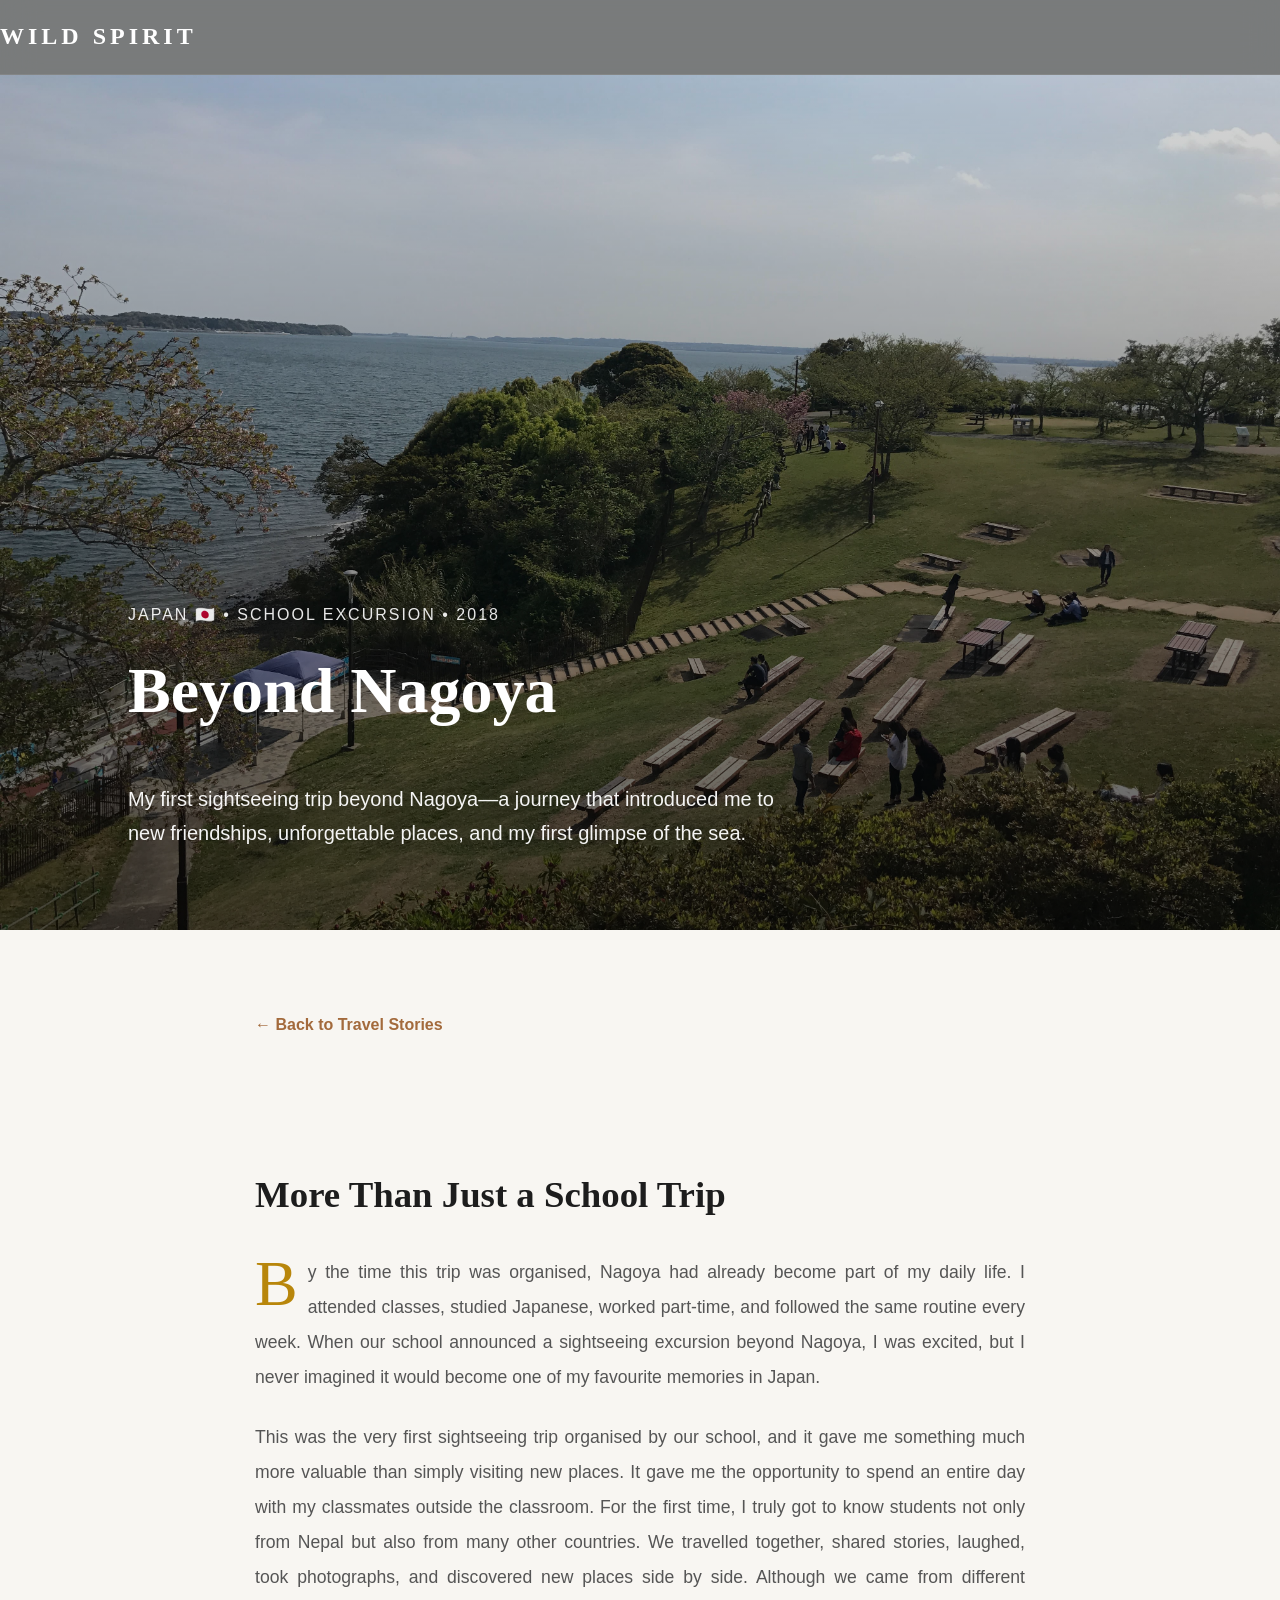
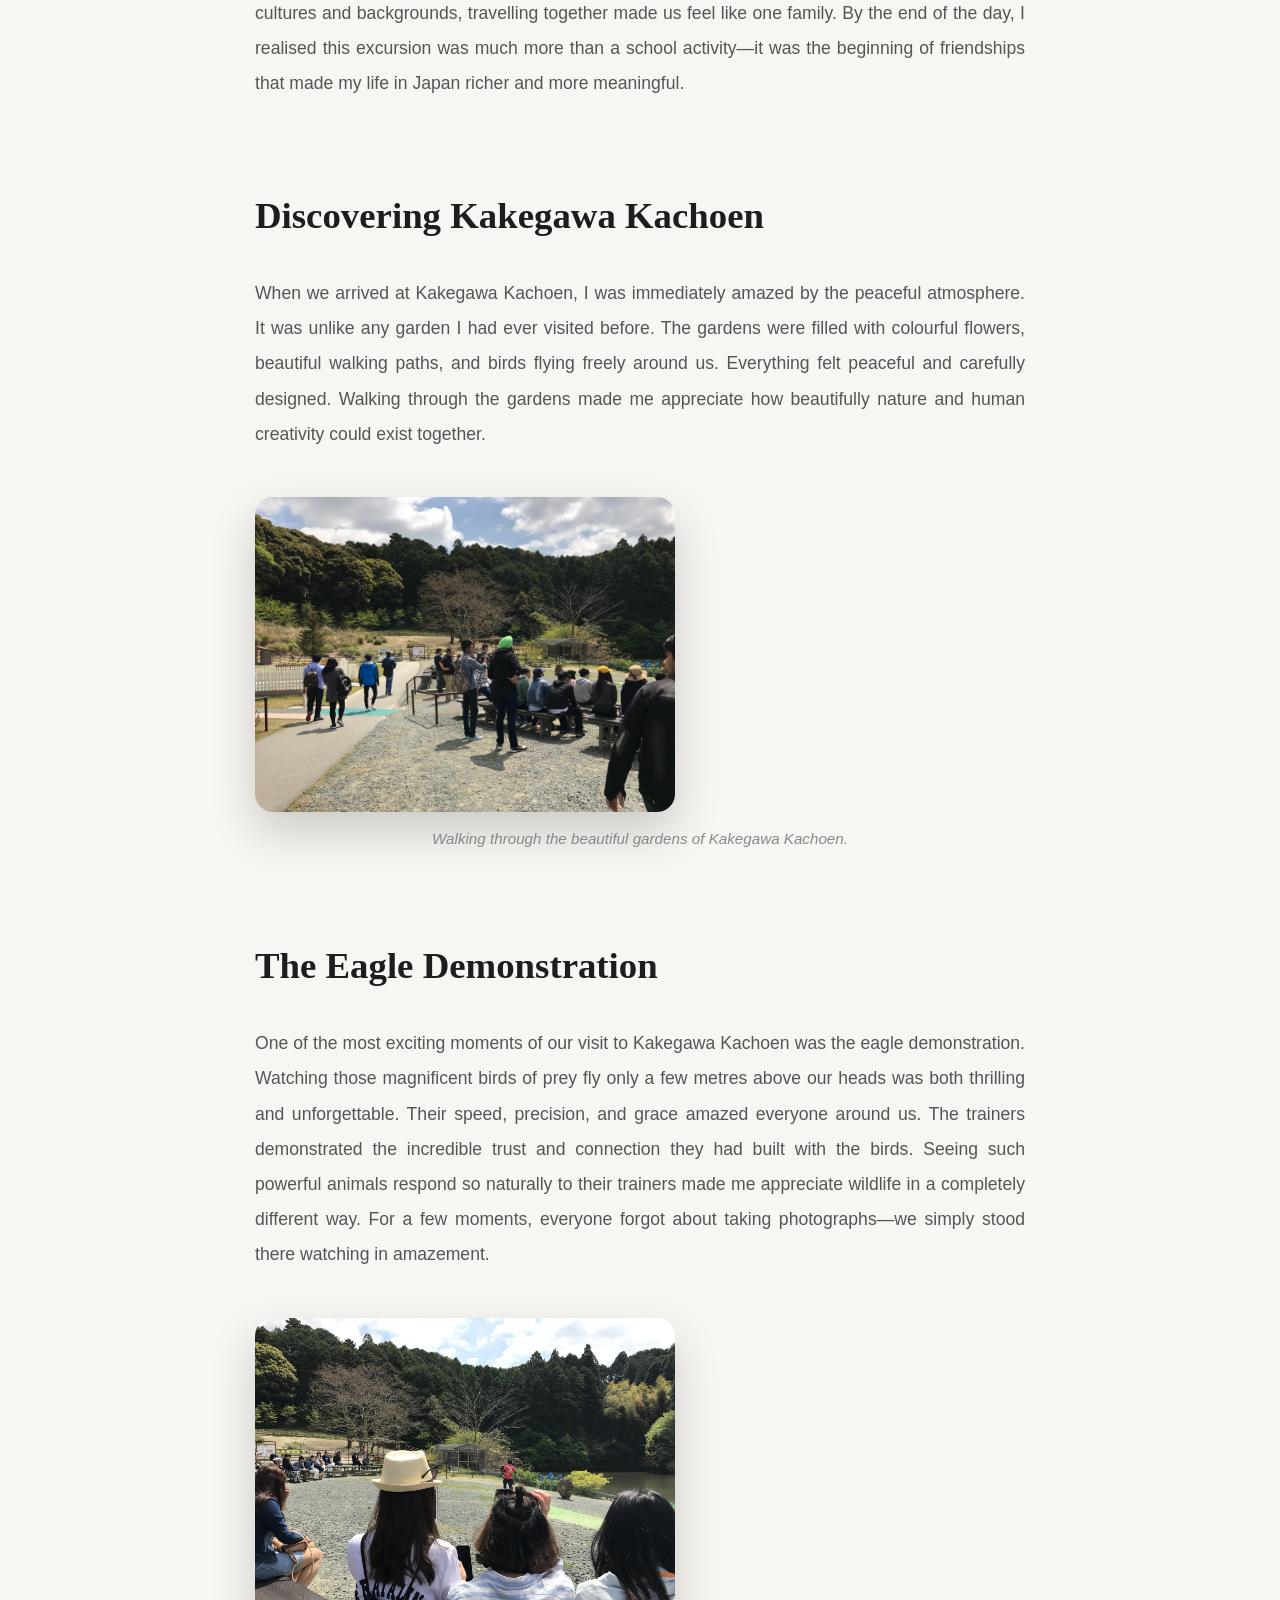
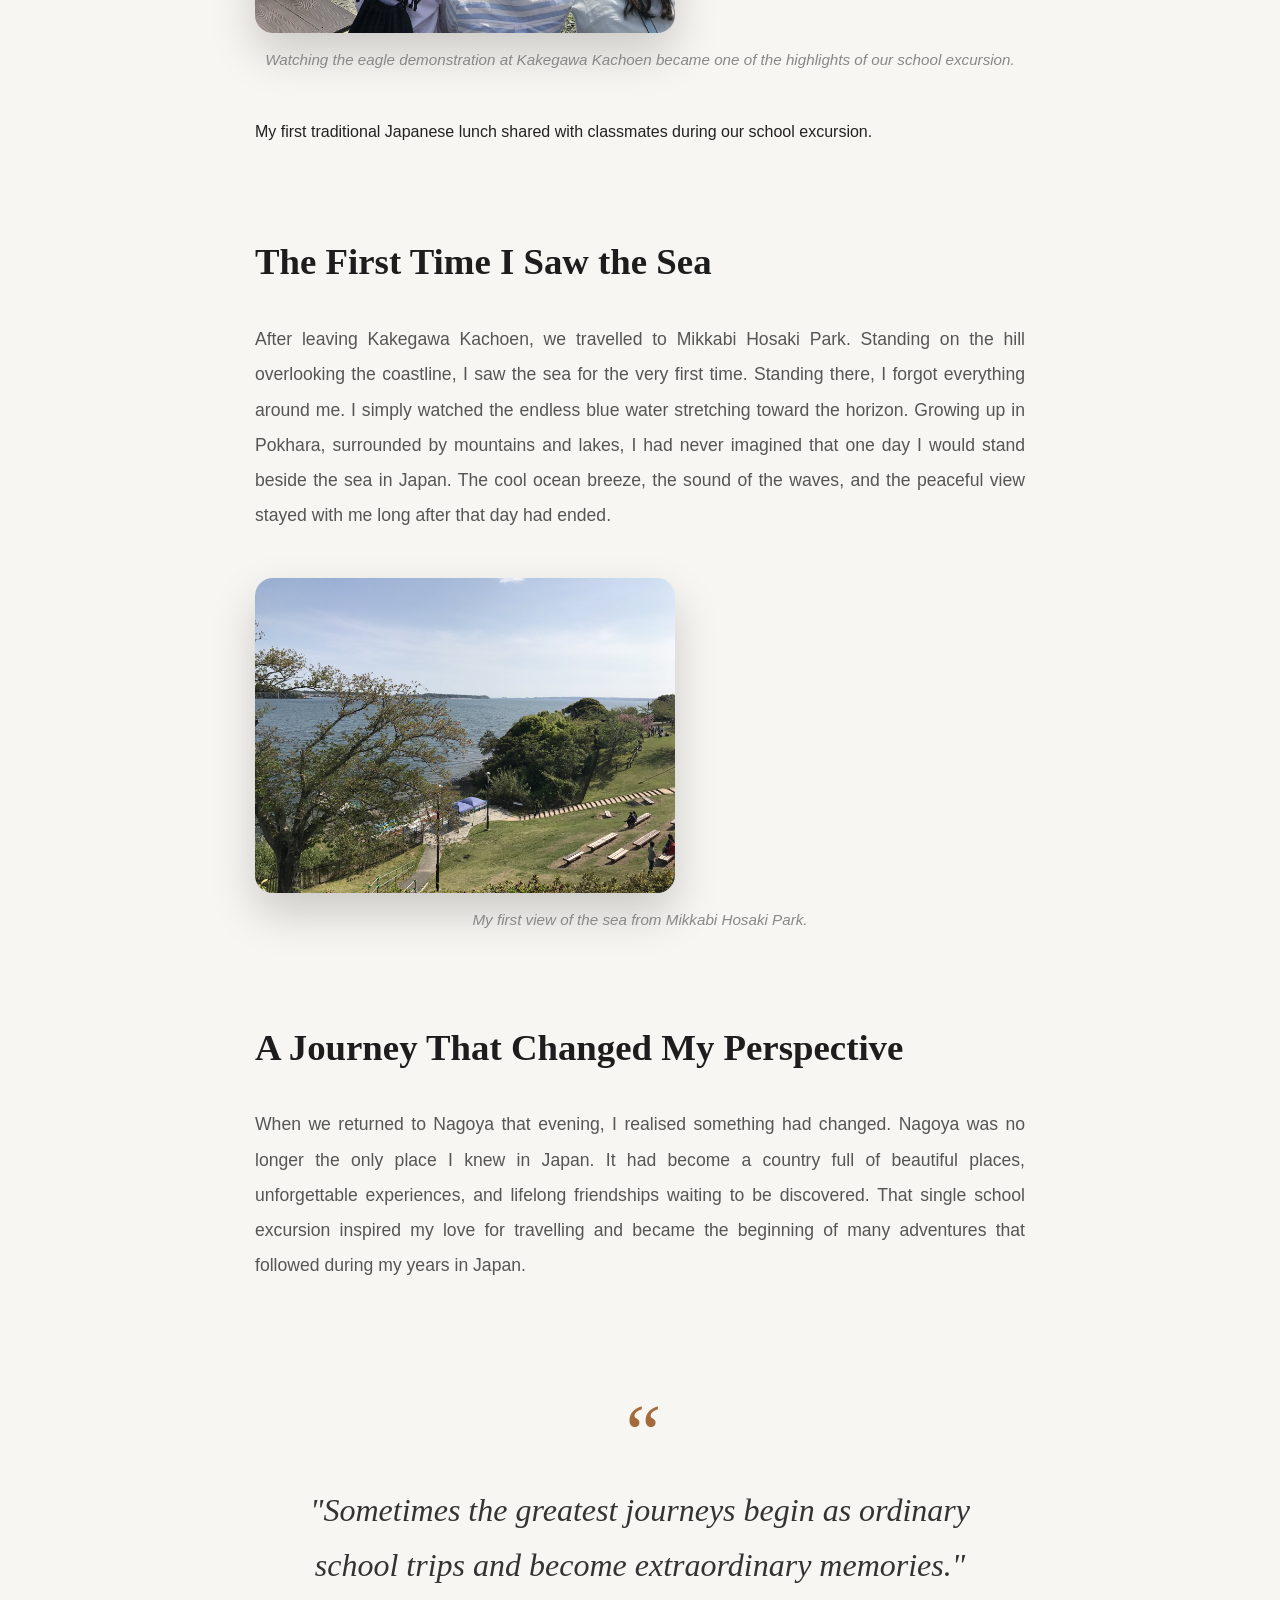
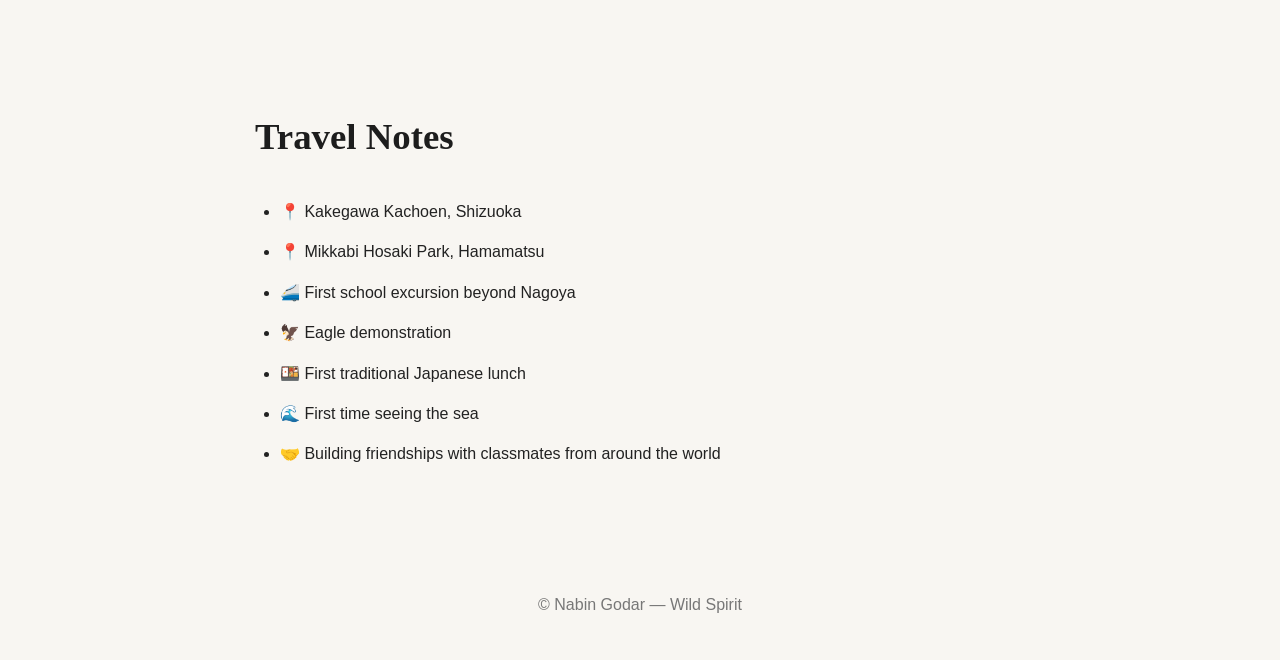
<file: blog/beyond-nagoya.html>
<!DOCTYPE html>
<html lang="en">
<head>
  <meta charset="utf-8">
  <meta name="viewport" content="width=device-width,initial-scale=1">
  <title>Beyond Nagoya — Wild Spirit</title>
  <meta name="description" content="My first sightseeing trip beyond Nagoya — a journey that introduced me to new friendships, unforgettable places, and my first glimpse of the sea.">
  <link rel="stylesheet" href="../css/style.css">
  <link rel="stylesheet" href="../css/blog.css">
</head>
<body>
  <header class="navbar custom-navbar">
    <div class="container">
      <a class="navbar-brand logo" href="../index.html">Wild Spirit</a>
    </div>
  </header>

  <main>
    <article>
<section class="blog-hero">

    <img src="../images/japan/beyond-nagoya-hero.jpg"
         alt="Beyond Nagoya">

    <div class="hero-overlay">

        <p class="meta">
            Japan 🇯🇵 • School Excursion • 2018
        </p>

        <h1>
            Beyond Nagoya
        </h1>

        <p class="hero-subtitle">
            My first sightseeing trip beyond Nagoya—a journey that introduced me to new friendships, unforgettable places, and my first glimpse of the sea.
        </p>

    </div>

</section>

<div class="blog-content container">

<a class="back-link"
   href="../index.html#stories"
   onclick="if(document.referrer && document.referrer.includes(window.location.hostname)){history.back();return false;}">

← Back to Travel Stories

</a>

<h2>
More Than Just a School Trip
</h2>

<p>

By the time this trip was organised, Nagoya had already become part of my daily life. I attended classes, studied Japanese, worked part-time, and followed the same routine every week. When our school announced a sightseeing excursion beyond Nagoya, I was excited, but I never imagined it would become one of my favourite memories in Japan.

</p>

<p>

This was the very first sightseeing trip organised by our school, and it gave me something much more valuable than simply visiting new places. It gave me the opportunity to spend an entire day with my classmates outside the classroom.

For the first time, I truly got to know students not only from Nepal but also from many other countries. We travelled together, shared stories, laughed, took photographs, and discovered new places side by side. Although we came from different cultures and backgrounds, travelling together made us feel like one family.

By the end of the day, I realised this excursion was much more than a school activity—it was the beginning of friendships that made my life in Japan richer and more meaningful.

</p>

<h2>
Discovering Kakegawa Kachoen
</h2>

<p>

When we arrived at Kakegawa Kachoen, I was immediately amazed by the peaceful atmosphere. It was unlike any garden I had ever visited before. The gardens were filled with colourful flowers, beautiful walking paths, and birds flying freely around us. Everything felt peaceful and carefully designed. Walking through the gardens made me appreciate how beautifully nature and human creativity could exist together.

</p>

<figure class="portrait-image">

<img src="../images/japan/eagle-show.jpg"
     alt="Kakegawa Kachoen">

<figcaption>

Walking through the beautiful gardens of Kakegawa Kachoen.

</figcaption>

</figure>

<h2>
The Eagle Demonstration
</h2>

<p>

One of the most exciting moments of our visit to Kakegawa Kachoen was the eagle demonstration.

Watching those magnificent birds of prey fly only a few metres above our heads was both thrilling and unforgettable. Their speed, precision, and grace amazed everyone around us.

The trainers demonstrated the incredible trust and connection they had built with the birds. Seeing such powerful animals respond so naturally to their trainers made me appreciate wildlife in a completely different way.

For a few moments, everyone forgot about taking photographs—we simply stood there watching in amazement.

</p>

<figure class="portrait-image">

    <img src="../images/japan/kakegawa-garden.jpg"
         alt="Eagle Demonstration at Kakegawa Kachoen">

    <figcaption>

        Watching the eagle demonstration at Kakegawa Kachoen became one of the highlights of our school excursion.

    </figcaption>

</figure>

My first traditional Japanese lunch shared with classmates during our school excursion.

</figcaption>

</figure>

<h2>
The First Time I Saw the Sea
</h2>

<p>

After leaving Kakegawa Kachoen, we travelled to Mikkabi Hosaki Park.

Standing on the hill overlooking the coastline, I saw the sea for the very first time.

Standing there, I forgot everything around me. I simply watched the endless blue water stretching toward the horizon. Growing up in Pokhara, surrounded by mountains and lakes, I had never imagined that one day I would stand beside the sea in Japan. The cool ocean breeze, the sound of the waves, and the peaceful view stayed with me long after that day had ended.

</p>

<figure class="portrait-image">

<img src="../images/japan/mikkabi-sea.jpg"
     alt="First View of the Sea">

<figcaption>

My first view of the sea from Mikkabi Hosaki Park.

</figcaption>

</figure>

<h2>
A Journey That Changed My Perspective
</h2>

<p>

When we returned to Nagoya that evening, I realised something had changed.

Nagoya was no longer the only place I knew in Japan.

It had become a country full of beautiful places, unforgettable experiences, and lifelong friendships waiting to be discovered.

That single school excursion inspired my love for travelling and became the beginning of many adventures that followed during my years in Japan.

</p>

<blockquote class="story-quote">

"Sometimes the greatest journeys begin as ordinary school trips and become extraordinary memories."

</blockquote>

<h2>
Travel Notes
</h2>

<ul>

<li>📍 Kakegawa Kachoen, Shizuoka</li>

<li>📍 Mikkabi Hosaki Park, Hamamatsu</li>

<li>🚄 First school excursion beyond Nagoya</li>

<li>🦅 Eagle demonstration</li>

<li>🍱 First traditional Japanese lunch</li>

<li>🌊 First time seeing the sea</li>

<li>🤝 Building friendships with classmates from around the world</li>

</ul>

</div>
    </article>
  </main>

  <footer class="container" style="padding:40px 20px;">
    <p>© Nabin Godar — Wild Spirit</p>
  </footer>

</body>
</html>
</file>
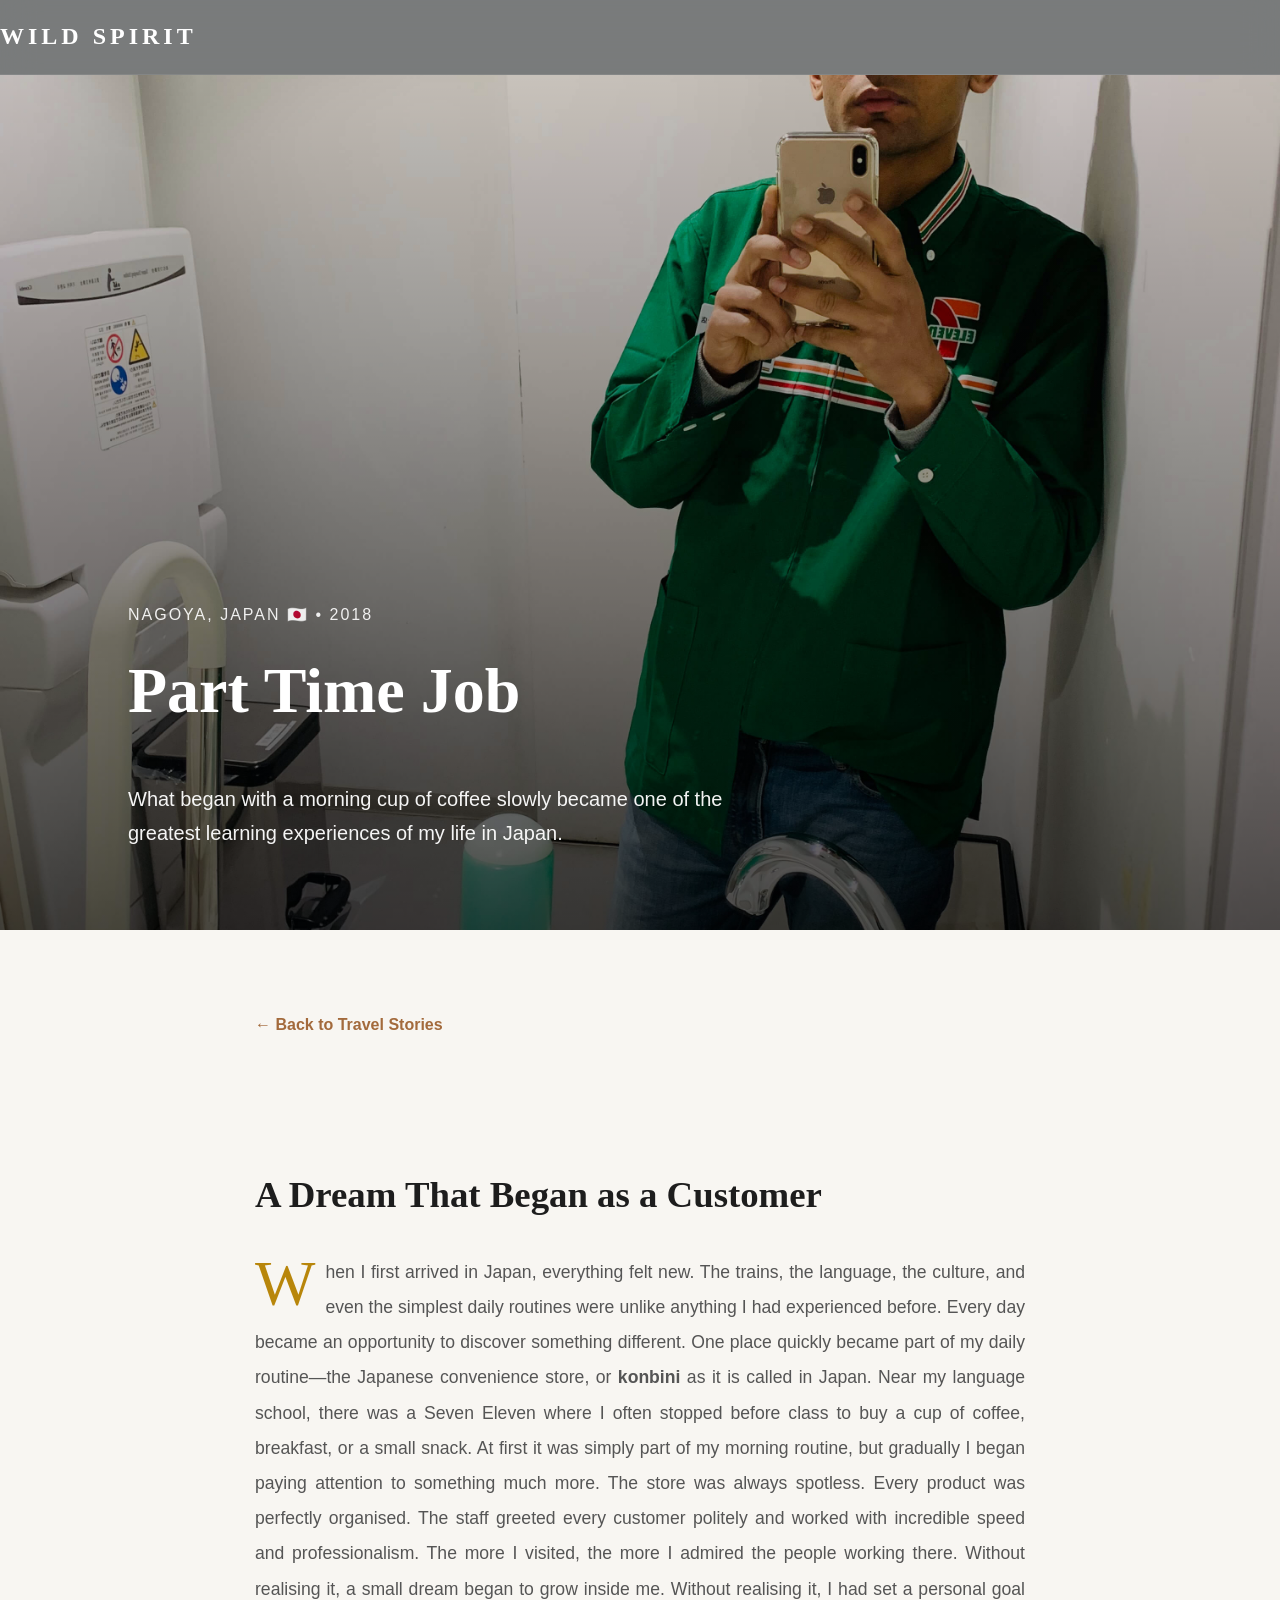
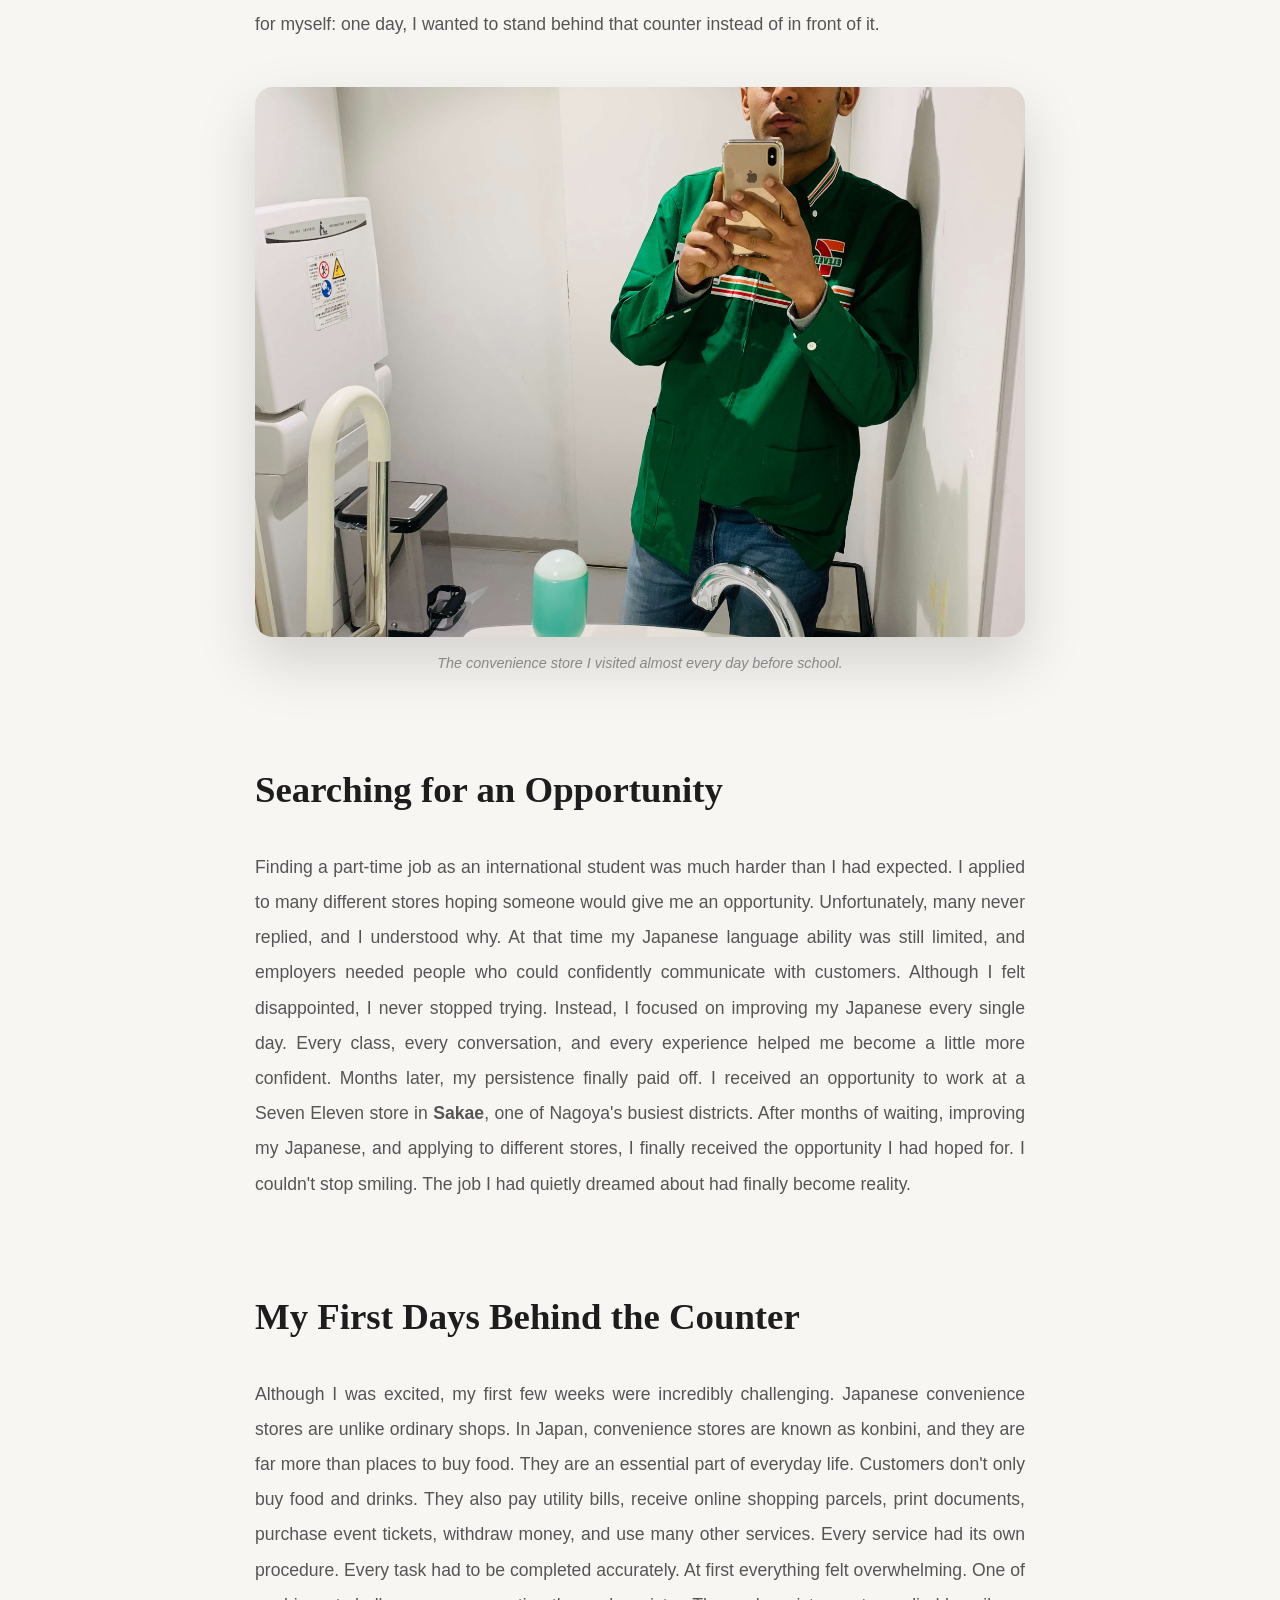
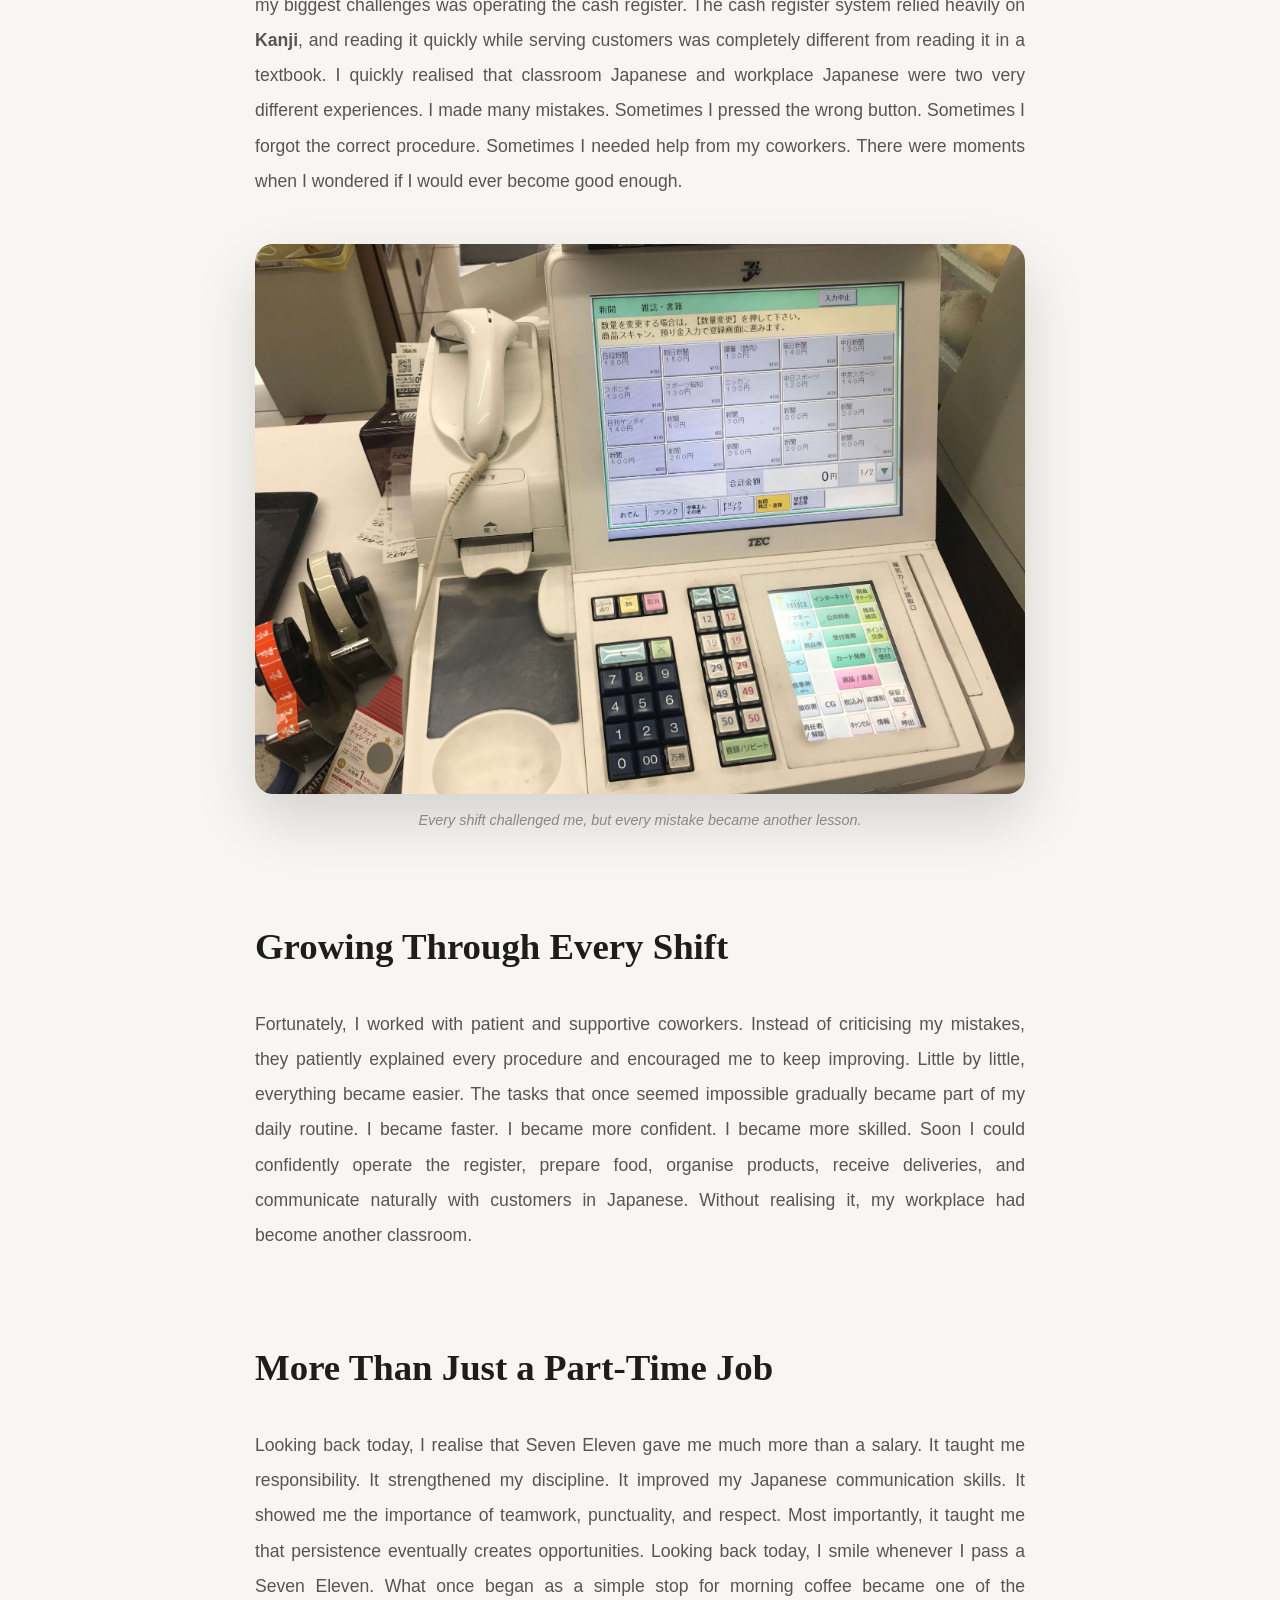
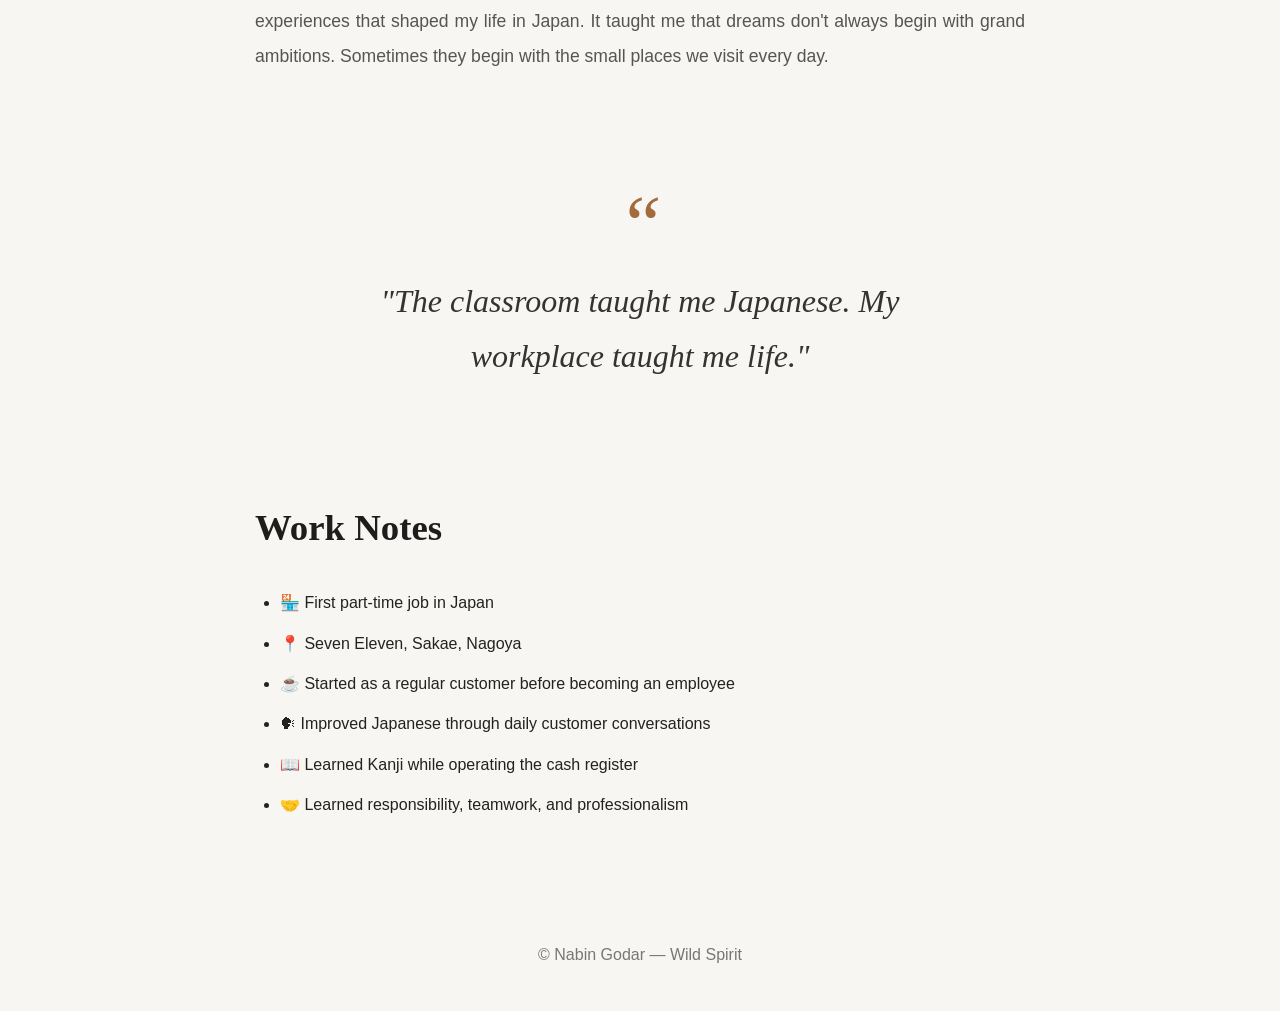
<file: blog/working-seven-eleven.html>
<!DOCTYPE html>
<html lang="en">
<head>
  <meta charset="utf-8">
  <meta name="viewport" content="width=device-width,initial-scale=1">
  <link rel="preconnect" href="https://fonts.googleapis.com">
  <link href="https://fonts.googleapis.com/css2?family=Cinzel:wght@600;700&display=swap" rel="stylesheet">

  <title>Working at Konbini — Wild Spirit</title>
  <meta name="description" content="What began with a morning cup of coffee slowly became one of the greatest learning experiences of my life in Japan.">
  <link rel="stylesheet" href="../css/style.css">
  <link rel="stylesheet" href="../css/blog.css">
</head>
<body>
  <header class="navbar custom-navbar">
    <div class="container">
      <a class="navbar-brand logo" href="../index.html">Wild Spirit</a>
    </div>
  </header>

  <main>
    <article>

<section class="blog-hero">

<img src="../images/japan/seven-eleven-1.jpg"

alt="Working at Konbini">

<div class="hero-overlay">

<p class="meta">

Nagoya, Japan 🇯🇵 • 2018

</p>

<h1>

Part Time Job

</h1>

<p class="hero-subtitle">

What began with a morning cup of coffee slowly became one of the greatest learning experiences of my life in Japan.

</p>

</div>

</section>
      
<div class="blog-content container">
      
<a class="back-link" href="../index.html#stories"
   onclick="if(document.referrer && document.referrer.includes(window.location.hostname)){history.back();return false;}">
  
   ← Back to Travel Stories

</a>

<h2>

A Dream That Began as a Customer

</h2>

<p>

When I first arrived in Japan, everything felt new. The trains, the language, the culture, and even the simplest daily routines were unlike anything I had experienced before. Every day became an opportunity to discover something different.

One place quickly became part of my daily routine—the Japanese convenience store, or <strong>konbini</strong> as it is called in Japan.

Near my language school, there was a Seven Eleven where I often stopped before class to buy a cup of coffee, breakfast, or a small snack. At first it was simply part of my morning routine, but gradually I began paying attention to something much more.

The store was always spotless. Every product was perfectly organised. The staff greeted every customer politely and worked with incredible speed and professionalism.

The more I visited, the more I admired the people working there.

Without realising it, a small dream began to grow inside me.

Without realising it, I had set a personal goal for myself: one day, I wanted to stand behind that counter instead of in front of it.

</p>

<figure>

<img src="../images/japan/seven-eleven-1.jpg"

alt="Seven Eleven">

<figcaption>

The convenience store I visited almost every day before school.

</figcaption>

</figure>

<h2>

Searching for an Opportunity

</h2>

<p>

Finding a part-time job as an international student was much harder than I had expected.

I applied to many different stores hoping someone would give me an opportunity. Unfortunately, many never replied, and I understood why. At that time my Japanese language ability was still limited, and employers needed people who could confidently communicate with customers.

Although I felt disappointed, I never stopped trying.

Instead, I focused on improving my Japanese every single day. Every class, every conversation, and every experience helped me become a little more confident.

Months later, my persistence finally paid off.

I received an opportunity to work at a Seven Eleven store in <strong>Sakae</strong>, one of Nagoya's busiest districts.

After months of waiting, improving my Japanese, and applying to different stores, I finally received the opportunity I had hoped for. I couldn't stop smiling. The job I had quietly dreamed about had finally become reality.

</p>

<h2>

My First Days Behind the Counter

</h2>

<p>

Although I was excited, my first few weeks were incredibly challenging.

Japanese convenience stores are unlike ordinary shops.

In Japan, convenience stores are known as konbini, and they are far more than places to buy food. They are an essential part of everyday life.

Customers don't only buy food and drinks. They also pay utility bills, receive online shopping parcels, print documents, purchase event tickets, withdraw money, and use many other services.

Every service had its own procedure.

Every task had to be completed accurately.

At first everything felt overwhelming.

One of my biggest challenges was operating the cash register. The cash register system relied heavily on <strong>Kanji</strong>, and reading it quickly while serving customers was completely different from reading it in a textbook. I quickly realised that classroom Japanese and workplace Japanese were two very different experiences.

I made many mistakes.

Sometimes I pressed the wrong button.

Sometimes I forgot the correct procedure.

Sometimes I needed help from my coworkers.

There were moments when I wondered if I would ever become good enough.

</p>

<figure>

<img src="../images/japan/seven-eleven-2.jpg"

alt="Working at Seven Eleven">

<figcaption>

Every shift challenged me, but every mistake became another lesson.

</figcaption>

</figure>

<h2>

Growing Through Every Shift

</h2>

<p>

Fortunately, I worked with patient and supportive coworkers.

Instead of criticising my mistakes, they patiently explained every procedure and encouraged me to keep improving.

Little by little, everything became easier.

The tasks that once seemed impossible gradually became part of my daily routine.

I became faster.

I became more confident.

I became more skilled.

Soon I could confidently operate the register, prepare food, organise products, receive deliveries, and communicate naturally with customers in Japanese.

Without realising it, my workplace had become another classroom.

</p>

<h2>

More Than Just a Part-Time Job

</h2>

<p>

Looking back today, I realise that Seven Eleven gave me much more than a salary.

It taught me responsibility.

It strengthened my discipline.

It improved my Japanese communication skills.

It showed me the importance of teamwork, punctuality, and respect.

Most importantly, it taught me that persistence eventually creates opportunities.

Looking back today, I smile whenever I pass a Seven Eleven. What once began as a simple stop for morning coffee became one of the experiences that shaped my life in Japan. It taught me that dreams don't always begin with grand ambitions. Sometimes they begin with the small places we visit every day.

</p>


<blockquote class="story-quote">

"The classroom taught me Japanese. My workplace taught me life."

</blockquote>

<h2>

Work Notes

</h2>

<ul>

<li>🏪 First part-time job in Japan</li>

<li>📍 Seven Eleven, Sakae, Nagoya</li>

<li>☕ Started as a regular customer before becoming an employee</li>

<li>🗣 Improved Japanese through daily customer conversations</li>

<li>📖 Learned Kanji while operating the cash register</li>

<li>🤝 Learned responsibility, teamwork, and professionalism</li>

</ul>

</div>

    </article>
  </main>

  <footer class="container" style="padding:40px 20px;">
    <p>© Nabin Godar — Wild Spirit</p>
  </footer>

</body>
</html>
</file>
<file: css/style.css>
/* ===========================
   Wild Spirit Website
   Author: Nabin Godar
=========================== */

*{
    margin:0;
    padding:0;
    box-sizing:border-box;
}

html{
    scroll-behavior:smooth;
    scroll-padding-top:100px;
}
body{
    font-family:'Inter',sans-serif;
    background:#f8f6f2;
    color:#222;
    line-height:1.8;
}

/* ==========================
   Navigation
========================== */

.custom-navbar{
    background:rgba(18,22,27,.55);
    backdrop-filter:blur(18px);
    padding:14px 0;
    transition:all .4s ease;
    border-bottom:1px solid rgba(255,255,255,.08);
}
.navbar-toggler{
    border-color:rgba(255,255,255,0.5);
}

.navbar-toggler-icon{
    filter:invert(1) grayscale(100%) brightness(200%);
}

.logo{
    font-family:"Playfair Display",serif;
    font-size:1.5rem;
    font-weight:700;
    letter-spacing:4px;
    text-transform:uppercase;
    color:#ffffff !important;
   text-decoration:none;
}


.navbar-nav .nav-link{
    color:rgba(255,255,255,.90) !important;
    margin-left:22px;
    font-weight:500;
    letter-spacing:.5px;
    position:relative;
    transition:all .35s ease;
}

.navbar-nav .nav-link::after{
    content:"";
    position:absolute;
    left:0;
    bottom:-6px;
    width:0;
    height:2px;
    background:#D6B37A;
    transition:.35s;
}

.navbar-nav .nav-link:hover{
    color:#D6B37A !important;
}

.navbar-nav .nav-link:hover::after{
    width:100%;
}

/* ==========================
   Hero Section
========================== */

.hero{
    min-height:100vh;
    width:100%;
    display:flex;
    justify-content:center;
    align-items:center;
    text-align:center;
    position:relative;
    padding:0 8%;
    overflow:hidden;
    background-image:
        linear-gradient(
            rgba(15,20,25,0.58),
            rgba(15,20,25,0.58)
        ),
        url("../images/hero.jpg");
    background-size:cover;
    background-position:center center;
    background-repeat:no-repeat;
    background-attachment:fixed;
}

.hero-content{
    max-width:850px;
    color:#ffffff;
    position:relative;
    z-index:2;
    animation:fadeUp 1.2s ease;
}

.hero .subtitle{
    font-size:0.95rem;
    letter-spacing:5px;
    text-transform:uppercase;
    color:rgba(255,255,255,0.82);
    margin-bottom:24px;
}

.hero h1{
    font-family:"Playfair Display", serif;
    font-size:4.8rem;
    font-weight:700;
    line-height:1.08;
    margin-bottom:30px;
}

.hero .description{
    font-size:1.18rem;
    line-height:1.95;
    color:rgba(255,255,255,0.92);
    max-width:700px;
    margin:0 auto 45px;
}

.btn{
    display:inline-block;
    padding:16px 42px;
    background:#A36A3C;
    color:#ffffff;
    text-decoration:none;
    font-weight:600;
    letter-spacing:.5px;
    border-radius:50px;
    border:none;
    transition:all .35s ease;
    box-shadow:0 10px 25px rgba(0,0,0,.18);
}

.btn:hover{
    background:#8A5932;
    color:#ffffff;
    transform:translateY(-10px);
    box-shadow:0 16px 35px rgba(0,0,0,.28);
}

/* ==========================
   About Section
========================== */

.about-section{
    background:#f8f6f2;
    padding:140px 0;
}
.about-image img{
    width:100%;
    border-radius:20px;
    box-shadow:0 20px 45px rgba(0,0,0,.18);
    transition:all .4s ease;
}

.about-content{
    padding-left:60px;
}

.section-subtitle{
    text-transform:uppercase;
    letter-spacing:4px;
    color:#a36a3c;
    font-size:0.9rem;
    margin-bottom:20px;
}

.about-title,
.about-content h2{
    font-family:'Playfair Display',serif;
    font-size:3rem;
    line-height:1.2;
    margin-bottom:35px;
    color:#222;
    position:relative;
}

.about-content h2::after{
    content:"";
    display:block;
    width:70px;
    height:3px;
    background:#A36A3C;
    margin-top:18px;
}

.about-content p{
    font-size:1.08rem;
    line-height:2;
    color:#555;
    margin-bottom:28px;
}

.story-quote{
    margin:50px 0;
    padding:30px;
    border-left:5px solid #A36A3C;
    background:#faf8f5;
    font-family:"Playfair Display", serif;
    font-size:1.4rem;
    font-style:italic;
    color:#444;
}

.timeline-image{

    width:100%;

    max-height:320px;

    object-fit:contain;

    background:#faf8f5;

    padding:8px;

    border-radius:18px;

    margin-bottom:24px;

    display:block;

    box-shadow:0 12px 35px rgba(0,0,0,.12);

    transition:all .4s ease;

}

.timeline-image:hover{

    transform:translateY(-4px);

    box-shadow:0 18px 45px rgba(0,0,0,.18);

}

.timeline-image{

    width:100%;

    max-height:320px;

    object-fit:contain;

}


@media(max-width:576px){
    .about-content{
        padding-left:0 !important;
       text-align:left;
    }

    .about-content h2{
        font-size:2.3rem;
    }
}

/* ==========================
   Journey Timeline
========================== */

.journey-section{
    padding:120px 0;
    background:#ffffff;
}

.journey-title{
    font-family:'Playfair Display',serif;
    font-size:3rem;
}

.timeline{
    position:relative;
    max-width:900px;
    margin:auto;
}

.timeline::before{
    content:"";
    position:absolute;
    left:50%;
    top:0;
    width:2px;
    height:100%;
    background:linear-gradient(
        to bottom,
        #A36A3C,
        #D6B37A,
        #A36A3C
    );
      transform:translateX(-50%);
}

.timeline-item{
    position:relative;
    width:50%;
    padding:30px;
}

.timeline-item:nth-child(odd){
    left:0;
    text-align:right;
}

.timeline-item:nth-child(even){
    left:50%;
}

.timeline-dot{
    position:absolute;
    top:42px;
    width:20px;
    height:20px;
    background:#A36A3C;
    border:4px solid #ffffff;
    border-radius:50%;
    box-shadow:0 0 12px rgba(163,106,60,.35);
}

.timeline-item:nth-child(odd) .timeline-dot{
    right:-9px;
}

.timeline-item:nth-child(even) .timeline-dot{
    left:-9px;
}

.timeline-content{
    background:#ffffff;
    padding:40px;
    border-radius:20px;
    box-shadow:0 18px 40px rgba(0,0,0,.08);
    transition:all .35s ease;
}

.timeline-content:hover{
    transform:translateY(-8px);
    box-shadow:0 25px 55px rgba(0,0,0,.15);
}

.timeline-year{
    display:inline-block;
    font-size:0.85rem;
    font-weight:600;
    letter-spacing:3px;
    text-transform:uppercase;
    color:#A36A3C;
    background:rgba(163,106,60,.1);
    padding:5px 14px;
    border-radius:20px;
    margin-top:15px;
}

.timeline-content h3{
    font-family:'Playfair Display',serif;
    font-size:1.8rem;
    margin:15px 0;
    color:#1f2933;
}

.timeline-content p{
    color:#666;
    line-height:1.9;
    font-size:1.05rem;
}

@media(max-width:768px){
    .timeline::before{
        left:10px;
    }

    .timeline-item,
    .timeline-item:nth-child(even){
        width:100%;
        left:0;
        padding-left:45px;
        text-align:left;
    }

    .timeline-item .timeline-dot,
    .timeline-item:nth-child(odd) .timeline-dot{
        left:1px;
        right:auto;
    }
}

/* ==========================
   Gallery Section
========================== */

.gallery-section{
    padding:120px 0;
    background:#f8f6f2;
}

.gallery-grid{
    display:grid;
    grid-template-columns:repeat(3,1fr);
    gap:30px;
}

.gallery-item{
    position:relative;
    overflow:hidden;
    border-radius:16px;
    background:#fff;
    box-shadow:0 10px 30px rgba(0,0,0,.08);
}
.gallery-item img{
    width:100%;
    height:320px;
    object-fit:cover;
    display:block;
    transition:transform .45s ease;
    cursor:pointer;
}

.gallery-item:hover img{
    transform:scale(1.06);
}

.gallery-lightbox{
    display:block;
}

.gallery-caption{
    position:absolute;
    left:0;
    right:0;
    bottom:0;
    padding:24px;
    background:linear-gradient(transparent,rgba(0,0,0,.88));
    color:#fff;
}


.gallery-caption h4{
    margin-bottom:10px;
    font-size:1.4rem;
    font-family:"Playfair Display",serif;
}

.gallery-caption p{
    font-size:.95rem;
    line-height:1.6;
    margin-bottom:18px;
    color:rgba(255,255,255,.88);
}

.gallery-caption .btn{
    display:inline-block;
    padding:10px 24px;
    font-size:.9rem;
}
@media(max-width:768px){
    .gallery-grid{
        grid-template-columns:1fr;
    }
}

/* ==========================
   Featured Stories (Blog)
========================== */

.stories-section{
    padding:130px 0;
    background:#ffffff;
}

.section-title{
    font-family:'Playfair Display',serif;
    font-size:3rem;
}

.section-description{
    max-width:650px;
    margin:15px auto 0;
    color:#777;
    line-height:1.8;
}

.stories-grid{
    display:grid;
    grid-template-columns:repeat(3,1fr);
    gap:40px;
    margin-top:60px;
}

/* Base card */

.story-card{
    display:flex;
    flex-direction:column;
    background:#ffffff;
    border-radius:20px;
    overflow:hidden;
    box-shadow:0 15px 35px rgba(0,0,0,0.08);
    border:1px solid rgba(0,0,0,.05);
    transition:transform .35s ease, box-shadow .35s ease;
}

.story-card:hover{
    transform:translateY(-10px);
    box-shadow:0 25px 55px rgba(0,0,0,.14);
}

.story-card-media{
    position:relative;
    width:100%;
    height:250px;
    overflow:hidden;
}

.story-card-media img{
    width:100%;
    height:100%;
    object-fit:cover;
    display:block;
    transition:transform .6s ease;
}


.story-card:hover .story-card-media img{
    transform:scale(1.08);
}

.story-badge{
    position:absolute;
    top:16px;
    left:16px;
    background:rgba(15,20,25,.72);
    backdrop-filter:blur(6px);
    color:#ffffff;
    font-size:.72rem;
    font-weight:600;
    letter-spacing:1.5px;
    text-transform:uppercase;
    padding:7px 14px;
    border-radius:30px;
}

.story-card-content{
    display:flex;
    flex-direction:column;
    flex-grow:1;
    padding:30px;
}

.story-category{
    display:inline-block;
    font-size:.78rem;
    letter-spacing:2px;
    color:#a36a3c;
    text-transform:uppercase;
    font-weight:600;
    margin-bottom:12px;
}

.story-card h3{
    font-family:'Playfair Display',serif;
    font-size:1.45rem;
    line-height:1.3;
    margin-bottom:14px;
    color:#1f2933;
}

.story-card p{
    color:#666;
    line-height:1.8;
    font-size:.98rem;
    margin-bottom:22px;
    flex-grow:1;
}

.story-meta{
    display:flex;
    align-items:center;
    gap:8px;
    font-size:.85rem;
    color:#999;
    margin-bottom:18px;
}

.story-link{
    display:inline-flex;
    align-items:center;
    gap:8px;
    text-decoration:none;
    color:#a36a3c;
    font-weight:600;
    font-size:.95rem;
    transition:.3s;
}

.story-link i{
    transition:transform .3s ease;
}

.story-link:hover{
    color:#7d4d27;
}

.story-link:hover i{
    transform:translateX(4px);
}

.story-link-disabled{
    display:inline-flex;
    align-items:center;
    gap:8px;
    color:#b3aca3;
    font-weight:600;
    font-size:.95rem;
    cursor:default;
}

/* Disabled / coming-soon card */

.story-card.is-disabled .story-card-media img{
    filter:grayscale(65%);
}

.story-card.is-disabled:hover{
    transform:none;
    box-shadow:0 15px 35px rgba(0,0,0,0.08);
}

.story-card.is-disabled:hover .story-card-media img{
    transform:none;
}

/* Featured (first) card spans full width as a magazine-style hero post */

.story-card.featured{
    grid-column:1 / -1;
    flex-direction:row;
}

.story-card.featured .story-card-media{
    width:52%;
    height:auto;
    flex-shrink:0;
}

.story-card.featured .story-card-content{
    justify-content:center;
    padding:50px;
}

.story-card.featured h3{
    font-size:2.1rem;
    margin-bottom:18px;
}

.story-card.featured p{
    font-size:1.05rem;
}

@media(max-width:992px){
    .stories-grid{
        grid-template-columns:1fr;
    }

    .story-card.featured{
        flex-direction:column;
    }

    .story-card.featured .story-card-media{
        width:100%;
        height:280px;
    }

    .story-card.featured h3{
        font-size:1.6rem;
    }
}

/* ==========================
   Future Section
========================== */

.future-section{
    padding:140px 0;
    background:#ffffff;
    text-align:center;
}

.future-content{
    max-width:850px;
    margin:auto;
}

.future-content h2{
    font-family:"Playfair Display", serif;
    font-size:3.2rem;
    margin-bottom:35px;
}

.future-text{
    font-size:1.15rem;
    line-height:2;
    color:#666;
    margin-bottom:25px;
}

/* ==========================
   Contact Section
========================== */

.contact-section{
    padding:80px 0;
}

.contact-grid{
    display:grid;
    grid-template-columns:repeat(auto-fit,minmax(180px,1fr));
    gap:30px;
    margin-top:50px;
}

.contact-card{
    background:#fff;
    border:1px solid #e8e8e8;
    border-radius:15px;
    padding:35px 20px;
    text-align:center;
    transition:.3s ease;
}

.contact-card:hover{
    transform:translateY(-6px);
    box-shadow:0 15px 40px rgba(0,0,0,.08);
}

.contact-card a{
    text-decoration:none;
}

.contact-card i{
    font-size:2.3rem;
    color:#222;
    margin-bottom:20px;
    transition:.3s ease;
}

.contact-card:hover i{
    color:#000;
    transform:scale(1.15);
}

.contact-card h3{
    font-size:1rem;
    font-weight:600;
    color:#222;
    margin:0;
}

/* ==========================
   Image Lightbox
========================== */

.lightbox{
    display:none;
    position:fixed;
    z-index:9999;
    left:0;
    top:0;
    width:100%;
    height:100%;
    background:rgba(0,0,0,.9);
    justify-content:center;
    align-items:center;
    padding:30px;
}

.lightbox img{
    max-width:90%;
    max-height:90%;
    border-radius:12px;
    animation:zoom .35s ease;
}

.close-lightbox{
    position:absolute;
    top:25px;
    right:40px;
    color:white;
    font-size:45px;
    cursor:pointer;
}

@keyframes zoom{
    from{
        transform:scale(.8);
        opacity:0;
    }

    to{
        transform:scale(1);
        opacity:1;
    }
}

/* ==========================
   Footer
========================== */

.footer-section{
    background:#1d1d1d;
    color:#ffffff;
    text-align:center;
    padding:80px 0;
}

.footer-logo{
    font-family:'Playfair Display',serif;
    font-size:2.5rem;
    margin-bottom:20px;
}

.footer-text{
    max-width:650px;
    margin:0 auto 35px;
    color:#cccccc;
    line-height:1.9;
}

.footer-social{
    display:flex;
    justify-content:center;
    align-items:center;
    gap:30px;
    margin-bottom:35px;
}

.footer-social a{
    color:white;
    font-size:1.5rem;
    text-decoration:none;
    transition:.3s;
}

.footer-social a:hover{
    color:#D6B37A;
    transform:translateY(-3px);
}

.footer-section hr{
    border-color:#444;
    margin:35px auto;
    max-width:400px;
}

.copyright{
    color:#999;
    font-size:.9rem;
}

.footer-links{
    display:flex;
    justify-content:center;
    gap:25px;
    margin-top:15px;
    flex-wrap:wrap;
}

.footer-links a{
    color:#666;
    text-decoration:none;
    font-weight:500;
    transition:.3s ease;
}

.footer-links a:hover{
    color:#000;
}
/* Journey Subtitle */

.timeline-subtitle{

    font-size:1rem;
    font-weight:400;
    color:#777;
    margin-top:-6px;
    margin-bottom:20px;
   text-align:center;
    letter-spacing:1px;
}

/* ==========================
   Animations
========================== */

@keyframes fadeUp {
    from {
        opacity: 0;
        transform: translateY(40px);
    }

    to {
        opacity: 1;
        transform: translateY(0);
    }
}

/* ==========================
   Mobile Responsive
========================== */

@media (max-width: 768px) {
    .hero {
        padding: 0 7%;
        background-attachment: scroll;
    }

    .hero h1 {
        font-size: 3rem;
    }

    .hero .description {
        font-size: 1rem;
        line-height: 1.8;
    }

    .hero .subtitle {
        letter-spacing: 3px;
    }

    .btn {
        padding: 14px 34px;
    }

    .section-title,
    .journey-title{
        font-size:2.2rem;
    }
}

.about-blend-photo{
    width:100%;
    max-width:420px;
}

.about-blend-photo img{
    width:100%;
    display:block;
    border-radius:16px;
    box-shadow:0 20px 45px rgba(0,0,0,0.15);
}
.story-card img{
    width:100%;
    height:260px;
    object-fit:cover;
    display:block;
}
/* ===================================
   Seven Eleven Story Thumbnail
=================================== */

.seven-thumb{
    object-position: center 70%;
}

/* ==========================
   Featured Gallery Image
========================== */

.gallery-featured{
    grid-column:1/-1;
    position:relative;
    overflow:hidden;
    border-radius:22px;
    margin-bottom:35px;
    box-shadow:0 20px 50px rgba(0,0,0,.18);
}

.gallery-featured img{
    width:100%;
    height:500px;
    object-fit:cover;
    display:block;
    transition:transform .6s ease;
}

.gallery-featured:hover img{
    transform:scale(1.05);
}

.gallery-featured-overlay{
    position:absolute;
    inset:0;
    background:linear-gradient(
        to top,
        rgba(0,0,0,.75),
        rgba(0,0,0,.05)
    );
    display:flex;
    flex-direction:column;
    justify-content:flex-end;
    padding:40px;
    color:#fff;
}

.featured-label{
    display:inline-block;
    background:rgba(255,255,255,.18);
    backdrop-filter:blur(6px);
    padding:8px 18px;
    border-radius:30px;
    font-size:.82rem;
    letter-spacing:1px;
    text-transform:uppercase;
    margin-bottom:18px;
}

.gallery-featured h3{
    font-family:"Playfair Display",serif;
    font-size:2.4rem;
    margin-bottom:12px;
}

.gallery-featured p{
    font-size:1.05rem;
    opacity:.92;
    max-width:520px;
}

@media(max-width:768px){

.gallery-featured img{
    height:300px;
}

.gallery-featured h3{
    font-size:1.7rem;
}

.gallery-featured-overlay{
    padding:25px;
}

}

img{
    -webkit-touch-callout:none;
}
img{
    -webkit-user-drag:none;
    user-select:none;
    -webkit-user-select:none;
}
img{
    -webkit-touch-callout:none;
}
.gallery-item .photo-caption{
    position:absolute;
    left:0;
    right:0;
    bottom:0;
    padding:18px 20px;
    background:linear-gradient(transparent,rgba(0,0,0,.75));
    color:#fff;
    opacity:0;
    transition:opacity .35s ease;
    pointer-events:none;
}

.gallery-item:hover .photo-caption{
    opacity:1;
}
.city-spotlights{
    margin-top:100px;
    display:flex;
    flex-direction:column;
    gap:70px;
}

.city-band{
    display:grid;
    grid-template-columns:1fr 1fr;
    gap:50px;
    align-items:center;
}

.city-band.reverse .city-photo{
    order:2;
}

.city-band.reverse .city-text{
    order:1;
    text-align:right;
}

.city-photo{
    border-radius:16px;
    overflow:hidden;
    height:340px;
    box-shadow:0 10px 30px rgba(0,0,0,.08);
}

.city-photo img{
    width:100%;
    height:100%;
    object-fit:cover;
    display:block;
    cursor:pointer;
    transition:transform .45s ease;
}

.city-photo:hover img{
    transform:scale(1.06);
}

.city-kanji{
    font-size:.85rem;
    letter-spacing:3px;
    text-transform:uppercase;
    color:#A36A3C;
    margin-bottom:10px;
}

.city-text h3{
    font-family:"Playfair Display",serif;
    font-size:2rem;
    margin-bottom:16px;
    color:#1d1d1d;
}

.city-text p{
    font-size:1rem;
    line-height:1.8;
    color:#666;
}

@media(max-width:768px){
    .city-band,
    .city-band.reverse .city-photo,
    .city-band.reverse .city-text{
        grid-template-columns:1fr;
        order:initial;
        text-align:left;
    }
    .city-photo{
        height:260px;
    }
}
</file>
<file: css/blog.css>
/* ==========================
   Wild Spirit Blog
   Author: Nabin Godar
========================== */

body{
    font-family:'Inter',sans-serif;
    background:#f8f6f2;
    color:#222;
    line-height:1.9;
}

/* ==========================
   Hero
========================== */
.blog-hero{
    position:relative;
    width:100%;
    height:95vh;
    min-height:500px;
    overflow:hidden;
    background:#12161b;
}

.blog-hero img{
    width:100%;
    height:100%;
    object-fit:cover;
    object-position:center;
    display:block;
}

.blog-hero img[src*="seven-eleven-hero"]{
    object-position:center 85%;
}


.hero-overlay{
    position:absolute;
    inset:0;
    background:linear-gradient(
        rgba(0,0,0,0.15),
        rgba(0,0,0,0.65)
    );

    display:flex;
    flex-direction:column;
    justify-content:flex-end;

    padding:80px 10%;
    color:#fff;
}

.hero-overlay h1{
    font-family:'Playfair Display',serif;
    font-size:4rem;
    margin-bottom:15px;
}

.hero-overlay .meta{
    font-size:1rem;
    letter-spacing:2px;
    text-transform:uppercase;
    opacity:.9;
}
.hero-subtitle{

    max-width:650px;

    font-size:1.25rem;

    margin-top:15px;

    opacity:.95;

    line-height:1.7;

}

/* ==========================
   Blog Content
========================== */

.blog-content{
    max-width:780px;
    margin:80px auto;
    padding:0 25px;
}

.blog-content h2{
    font-family:'Playfair Display',serif;
    font-size:2.2rem;
    margin-bottom:25px;
}

.blog-content h3{
    font-family:'Playfair Display',serif;
    margin-top:50px;
    margin-bottom:20px;
}

.blog-content p{
    margin-bottom:30px;
    font-size:1.1rem;
    text-align:justify;
}

/* ==========================
   Images
========================== */

.blog-content img{
    width:100%;
    max-height:550px;
    object-fit:cover;
    border-radius:18px;
    margin:40px 0;
    display:block;
}
.blog-content figure{
    margin:45px 0;
}

.blog-content figure img{
    margin:0 0 14px;
}

.blog-content figcaption{
    text-align:center;
    font-size:.9rem;
    color:#888;
    font-style:italic;
    line-height:1.6;
}

.hero-overlay .byline{
    font-size:.9rem;
    color:rgba(255,255,255,.75);
    margin-top:18px;
    letter-spacing:.5px;
}

/* ==========================
   Back Button
========================== */

.back-link{

    display:inline-block;

    margin-bottom:40px;

    color:#a36a3c;

    text-decoration:none;

    font-weight:600;

    transition:.3s;
}

.back-link:hover{

    color:#7d4d27;

    transform:translateX(-5px);
}

/* ==========================
   Lists
========================== */

.blog-content ul{

    margin-left:25px;

    margin-bottom:35px;
}

.blog-content li{

    margin-bottom:10px;
}

/* ==========================
   Quote
========================== */

blockquote{

    font-family:'Playfair Display',serif;

    font-size:1.6rem;

    text-align:center;

    font-style:italic;

    color:#7d4d27;

    margin:60px auto;

    max-width:700px;
}

/* ==========================
   Footer
========================== */

footer{

    text-align:center;

    padding:60px 20px;

    color:#777;
}

/* ==========================
   Responsive
========================== */

@media(max-width:768px){
    .hero-overlay h1{
        font-size:2.5rem;
    }
    .blog-hero{
        height:55vh;
    }
    .blog-content{
        margin:50px auto;
    }
    .story-intro::first-letter{
        font-size:3rem;
    }
    .blog-content img{
        max-height:260px;
    }
   .blog-content .portrait-image img,
.blog-content .story-image img{
    max-height:none;
}
    .story-image img{
        width:100%; !important;
        max-height:none; !important;
    }
.story-image img[src*="spring-1"],
    .story-image img[src*="spring-2"]{
        width:100% !important;
        max-height:none !important;
    }
}

/* ==========================================
   PREMIUM STORY LAYOUT
========================================== */

.blog-content{
    max-width:820px;
    margin:80px auto;
}

.story-intro{
    font-size:1.25rem;
    line-height:2;
    color:#444;
}

.story-intro::first-letter{
    float:left;
    font-family:"Playfair Display",serif;
    font-size:5rem;
    line-height:.85;
    padding-right:14px;
    color:#A36A3C;
    font-weight:700;
}

.blog-content h2{
    font-family:"Playfair Display",serif;
    font-size:2.3rem;
    margin-top:70px;
    margin-bottom:30px;
    color:#1d1d1d;
}

.blog-content p{
    font-size:1.1rem;
    line-height:2;
    color:#555;
    margin-bottom:30px;
}

/* ==========================================
   STORY IMAGE
========================================== */

.story-image{

    text-align:center;

    margin:60px auto;

}

.story-image img{

    width:auto;

    max-width:100%;

    max-height:700px;

    height:auto;

    display:inline-block;

    border-radius:18px;

    box-shadow:0 20px 45px rgba(0,0,0,.18);

}

.story-image img[src*="spring-1"]{
    width:50%;
}
.story-image img[src*="spring-2"]{
    width:50%;
}

/* ==========================================
   QUOTE
========================================== */

.story-quote{

    margin:80px auto;

    max-width:720px;

    text-align:center;

    border:none;

    background:none;

    font-family:"Playfair Display",serif;

    font-size:2rem;

    line-height:1.7;

    color:#333;

    font-style:italic;

    position:relative;

}

.story-quote::before{

    content:"“";

    font-size:5rem;

    color:#A36A3C;

    display:block;

    line-height:1;

    margin-bottom:10px;

}

/* ==========================================
   TRAVEL NOTES
========================================== */

.travel-notes{

    margin:70px 0;

    padding:35px;

    border-radius:18px;

    background:#f7f7f7;

    box-shadow:0 10px 30px rgba(0,0,0,.08);

}

.travel-notes h3{

    font-family:"Playfair Display",serif;

    margin-bottom:20px;

}

.travel-notes ul{

    list-style:none;

    padding:0;

    margin:0;

}

.travel-notes li{

    padding:10px 0;

    font-size:1.05rem;

}

/* ==========================================
   NEXT STORY
========================================== */

.next-story{

    margin-top:90px;

    padding-top:40px;

    border-top:1px solid rgba(0,0,0,.12);

    text-align:center;

}

.next-story p{

    text-transform:uppercase;

    letter-spacing:3px;

    font-size:.8rem;

    color:#999;

    margin-bottom:15px;

}

.next-story a{

    font-family:"Playfair Display",serif;

    font-size:2rem;

    color:#A36A3C;

    text-decoration:none;

    transition:.3s;

}

.next-story a:hover{

    color:#7b4d28;

}
/* ==========================================
   SCROLL ANIMATIONS
========================================== */

.story-image,
.story-quote,
.travel-notes,
.blog-content h2,
.blog-content p{

    opacity:0;

    transform:translateY(40px);

    animation:fadeUp .8s ease forwards;

}

.story-image{animation-delay:.15s;}
.blog-content h2{animation-delay:.25s;}
.blog-content p{animation-delay:.35s;}
.story-quote{animation-delay:.45s;}
.travel-notes{animation-delay:.55s;}

@keyframes fadeUp{

    from{

        opacity:0;

        transform:translateY(40px);

    }

    to{

        opacity:1;

        transform:translateY(0);

    }

}

.story-divider{

    width:80px;

    height:2px;

    background:#A36A3C;

    margin:70px auto;

    opacity:.4;

}
/* ==========================================
   Portrait Image
========================================== */

.portrait-image{

    text-align:center;

    margin:70px auto;

}

.portrait-image img{

    width:420px;

    max-width:100%;

    height:auto;

    display:block;

    margin:auto;

    border-radius:18px;

    box-shadow:0 20px 45px rgba(0,0,0,.18);

}

.portrait-image figcaption{

    margin-top:15px;

    text-align:center;

    font-size:.95rem;

    color:#888;

    font-style:italic;

}
/* Portrait images */

.portrait-image{
    text-align:center;
    margin:60px auto;
}

.portrait-image img{
    width:420px;
    max-width:100%;
    height:auto;
    display:block;
    margin:auto;
    border-radius:18px;
    box-shadow:0 20px 45px rgba(0,0,0,.18);
}

.portrait-image figcaption{
    margin-top:15px;
    text-align:center;
    font-size:.95rem;
    color:#888;
    font-style:italic;
}
.new-beginning-hero img{
    object-position: center 15%;
}
.japanese-ending{
    text-align:center;
    margin:70px 0 20px;
}

.japanese-ending .kanji{
    font-family:"Noto Serif JP", serif;
    font-size:2rem;
    letter-spacing:10px;
    color:#A36A3C;
    margin-bottom:12px;
}

.japanese-ending .translation{
    font-size:0.95rem;
    color:#888;
    letter-spacing:3px;
    text-transform:uppercase;
}
.blog-content p:first-of-type::first-letter{
    font-size:4rem;
    float:left;
    line-height:0.9;
    margin-right:10px;
    font-family:Playfair Display,serif;
    color:#b8860b;
}
figure{

    margin:80px auto;

}

figure img{

    border-radius:18px;

    transition:.4s;

    box-shadow:0 25px 60px rgba(0,0,0,.15);

}

figure img:hover{

    transform:scale(1.02);

}
figcaption{

font-size:.9rem;

color:#777;

margin-top:15px;

font-style:italic;

text-align:center;

}
.blog-content h2{

margin-top:80px;

margin-bottom:25px;

}
.blog-content p{

margin-bottom:24px;

}
.blog-content{

max-width:820px;

}
.trip-info{
    background:#faf6f0;
    border:1px solid rgba(163,106,60,.18);
    border-radius:18px;
    padding:35px 40px;
    margin:50px 0;
}

.trip-info h3{
    font-family:'Playfair Display',serif;
    font-size:1.3rem;
    margin:0 0 25px;
    color:#1d1d1d;
    text-align:center;
}

.trip-info ul{
    list-style:none;
    margin:0;
    padding:0;
    display:grid;
    grid-template-columns:repeat(2, 1fr);
    gap:24px;
}

.trip-info li{
    font-size:.95rem;
    line-height:1.6;
    color:#555;
    font-weight:400;
}

@media(max-width:600px){
    .trip-info ul{
        grid-template-columns:1fr;
    }
    .trip-info{
        padding:28px 24px;
    }
}

/* ==========================
   Japanese Ending
========================== */

.japanese-ending{

    margin-top:70px;

    padding:40px;

    background:#f8f8f8;

    border-left:5px solid #c62828;

    border-radius:8px;

}

.japanese-ending h3{

    margin-bottom:20px;

    font-size:1.8rem;

}

.blog-signature{

    text-align:center;

    margin:70px 0;

    font-size:1.15rem;

    line-height:2;

    letter-spacing:.5px;

}
@media(max-width:768px){
    .blog-content img[src*="pokhara"]{
        object-fit:contain;
        max-height:none;
        height:auto;
        background:#f8f6f2;
    }

    .blog-content img[src*="nagoya-skyline"]{
        object-fit:contain;
        max-height:none;
        height:auto;
        background:#f8f6f2;
    }
}
.blog-content img[src*="hotel-room"]{
    object-fit:contain;
    background:#f8f6f2;
}
</file>
